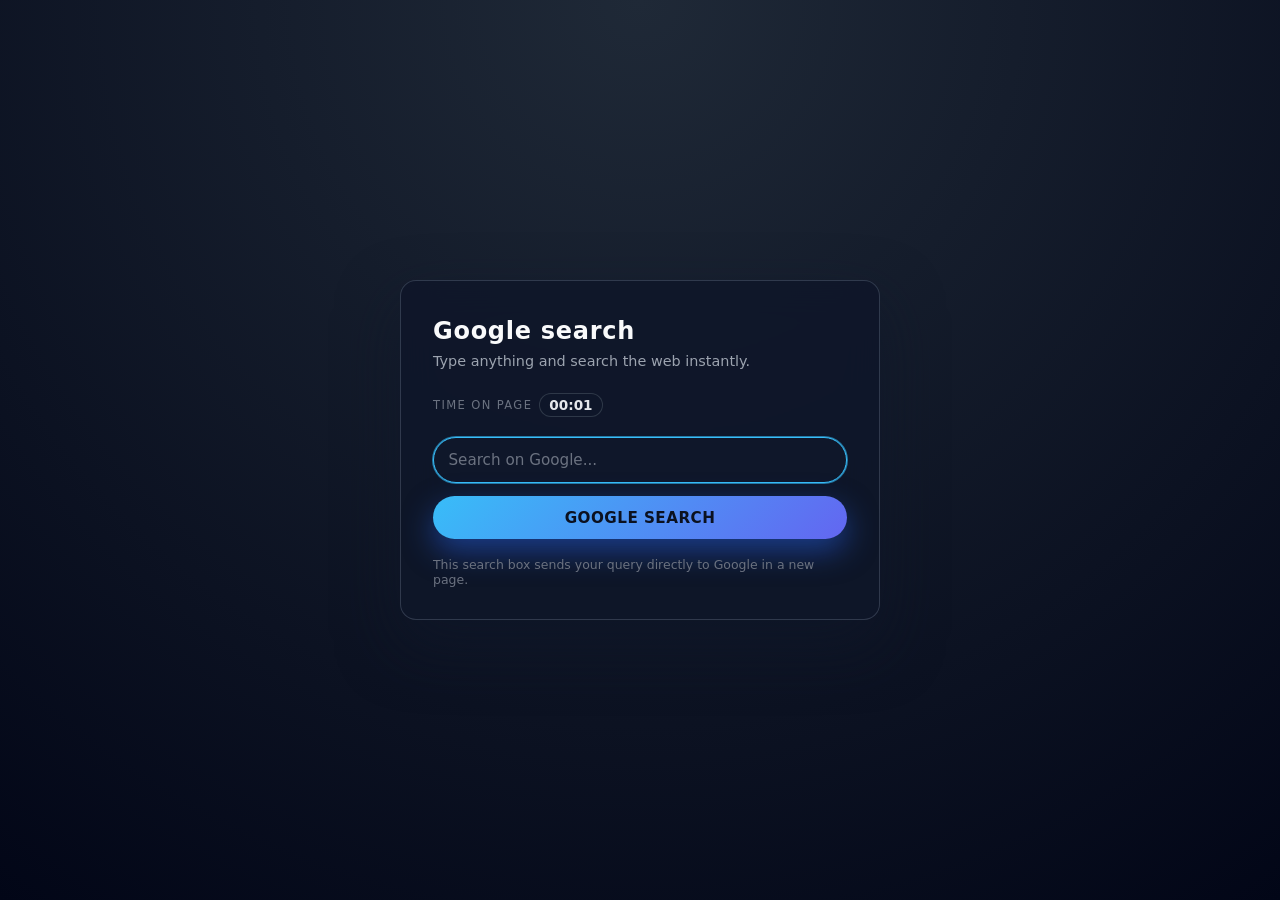
<file: index.html>
<!DOCTYPE html>
<html lang="en">
  <head>
    <meta charset="UTF-8" />
    <title>Search</title>
    <meta name="viewport" content="width=device-width, initial-scale=1.0" />
    <style>
      * {
        box-sizing: border-box;
        margin: 0;
        padding: 0;
        font-family: system-ui, -apple-system, BlinkMacSystemFont, "Segoe UI",
          sans-serif;
      }

      body {
        min-height: 100vh;
        display: flex;
        align-items: center;
        justify-content: center;
        background: radial-gradient(circle at top, #1f2937, #020617);
        color: #f9fafb;
      }

      .card {
        width: min(480px, 100% - 3rem);
        background: rgba(15, 23, 42, 0.9);
        border-radius: 16px;
        padding: 2.25rem 2rem 2rem;
        box-shadow: 0 24px 60px rgba(15, 23, 42, 0.6);
        border: 1px solid rgba(148, 163, 184, 0.25);
        backdrop-filter: blur(18px);
      }

      .title {
        font-size: 1.5rem;
        font-weight: 650;
        letter-spacing: 0.03em;
        margin-bottom: 0.5rem;
      }

      .subtitle {
        font-size: 0.9rem;
        color: #9ca3af;
        margin-bottom: 1.5rem;
      }

      .timer {
        font-size: 0.85rem;
        color: #e5e7eb;
        margin-bottom: 1.25rem;
        display: flex;
        align-items: center;
        gap: 0.4rem;
      }

      .timer-label {
        text-transform: uppercase;
        letter-spacing: 0.12em;
        font-size: 0.72rem;
        color: #6b7280;
      }

      .timer-value {
        font-variant-numeric: tabular-nums;
        font-weight: 600;
        background: rgba(15, 23, 42, 0.8);
        padding: 0.2rem 0.6rem;
        border-radius: 999px;
        border: 1px solid rgba(55, 65, 81, 0.8);
      }

      .search-form {
        display: flex;
        flex-direction: column;
        gap: 0.8rem;
      }

      .search-input {
        width: 100%;
        padding: 0.8rem 0.9rem;
        border-radius: 999px;
        border: 1px solid rgba(75, 85, 99, 0.9);
        background-color: rgba(15, 23, 42, 0.9);
        color: #e5e7eb;
        font-size: 0.95rem;
        outline: none;
        transition: border-color 0.15s ease, box-shadow 0.15s ease,
          background-color 0.15s ease;
      }

      .search-input::placeholder {
        color: #6b7280;
      }

      .search-input:focus {
        border-color: #38bdf8;
        box-shadow: 0 0 0 1px rgba(56, 189, 248, 0.6);
        background-color: rgba(15, 23, 42, 1);
      }

      .actions {
        display: flex;
        gap: 0.75rem;
        flex-wrap: wrap;
      }

      .primary-button {
        flex: 1 1 140px;
        padding: 0.8rem 1.2rem;
        border-radius: 999px;
        border: none;
        cursor: pointer;
        font-size: 0.95rem;
        font-weight: 600;
        letter-spacing: 0.03em;
        text-transform: uppercase;
        background: linear-gradient(135deg, #38bdf8, #6366f1);
        color: #0b1120;
        box-shadow: 0 12px 30px rgba(37, 99, 235, 0.5);
        transition: transform 0.12s ease, box-shadow 0.12s ease,
          filter 0.12s ease;
      }

      .primary-button:hover {
        transform: translateY(-1px);
        box-shadow: 0 18px 40px rgba(37, 99, 235, 0.7);
        filter: brightness(1.05);
      }

      .primary-button:active {
        transform: translateY(0);
        box-shadow: 0 8px 20px rgba(37, 99, 235, 0.6);
      }

      .note {
        margin-top: 1.1rem;
        font-size: 0.78rem;
        color: #6b7280;
      }

      @media (max-width: 480px) {
        .card {
          padding: 1.75rem 1.4rem 1.6rem;
          border-radius: 14px;
        }

        .title {
          font-size: 1.3rem;
        }
      }
    </style>
  </head>
  <body>
    <main class="card">
      <h1 class="title">Google search</h1>
      <p class="subtitle">Type anything and search the web instantly.</p>

      <div class="timer">
        <span class="timer-label">Time on page</span>
        <span class="timer-value" id="timer">00:00</span>
      </div>

      <form
        action="https://google.com/search"
        method="GET"
        class="search-form"
      >
        <input
          class="search-input"
          type="text"
          name="q"
          placeholder="Search on Google..."
          autocomplete="off"
          autofocus
          required
        />
        <div class="actions">
          <button type="submit" class="primary-button">Google search</button>
        </div>
      </form>

      <p class="note">
        This search box sends your query directly to Google in a new page.
      </p>
    </main>

    <script>
      let secondsOnPage = 0;
      const timerElement = document.getElementById("timer");

      function updateTimer() {
        secondsOnPage += 1;
        const minutes = Math.floor(secondsOnPage / 60)
          .toString()
          .padStart(2, "0");
        const seconds = (secondsOnPage % 60).toString().padStart(2, "0");
        timerElement.textContent = minutes + ":" + seconds;
      }

      setInterval(updateTimer, 1000);
    </script>
  </body>
</html>
</file>
